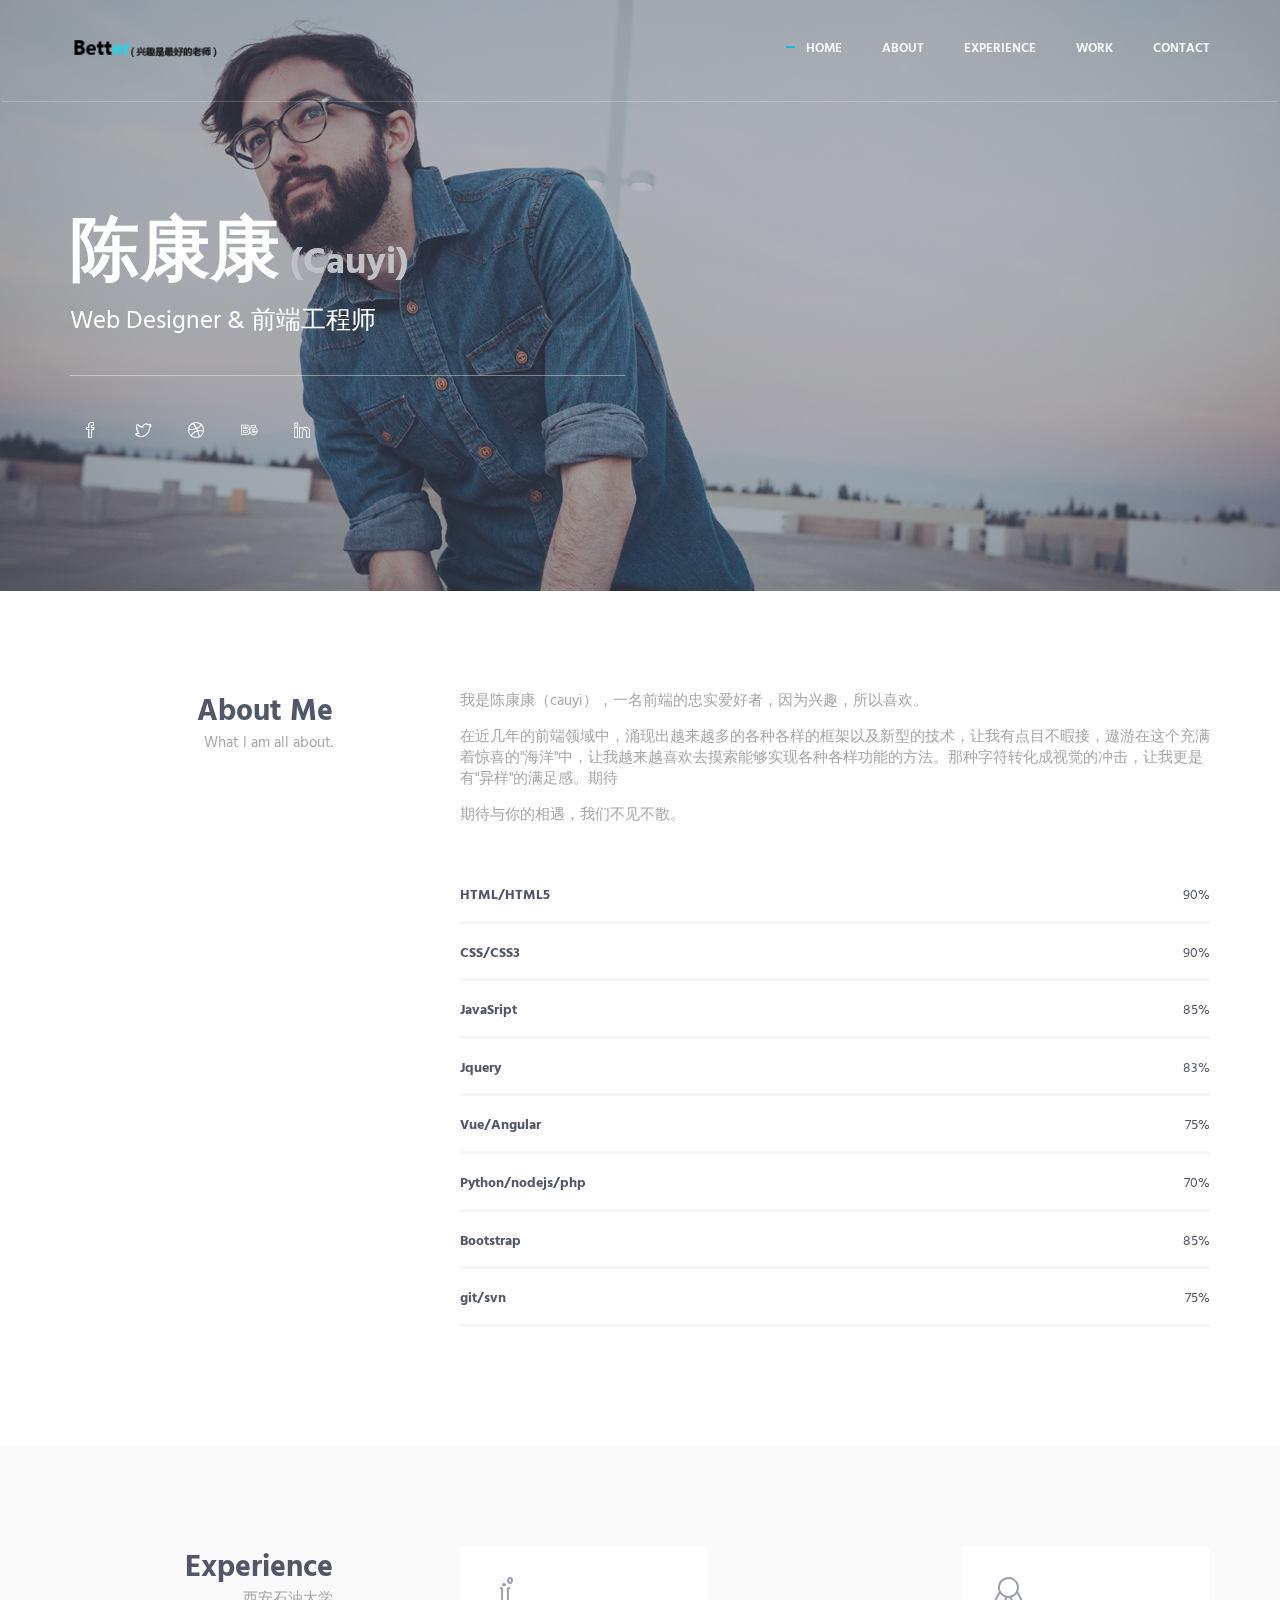
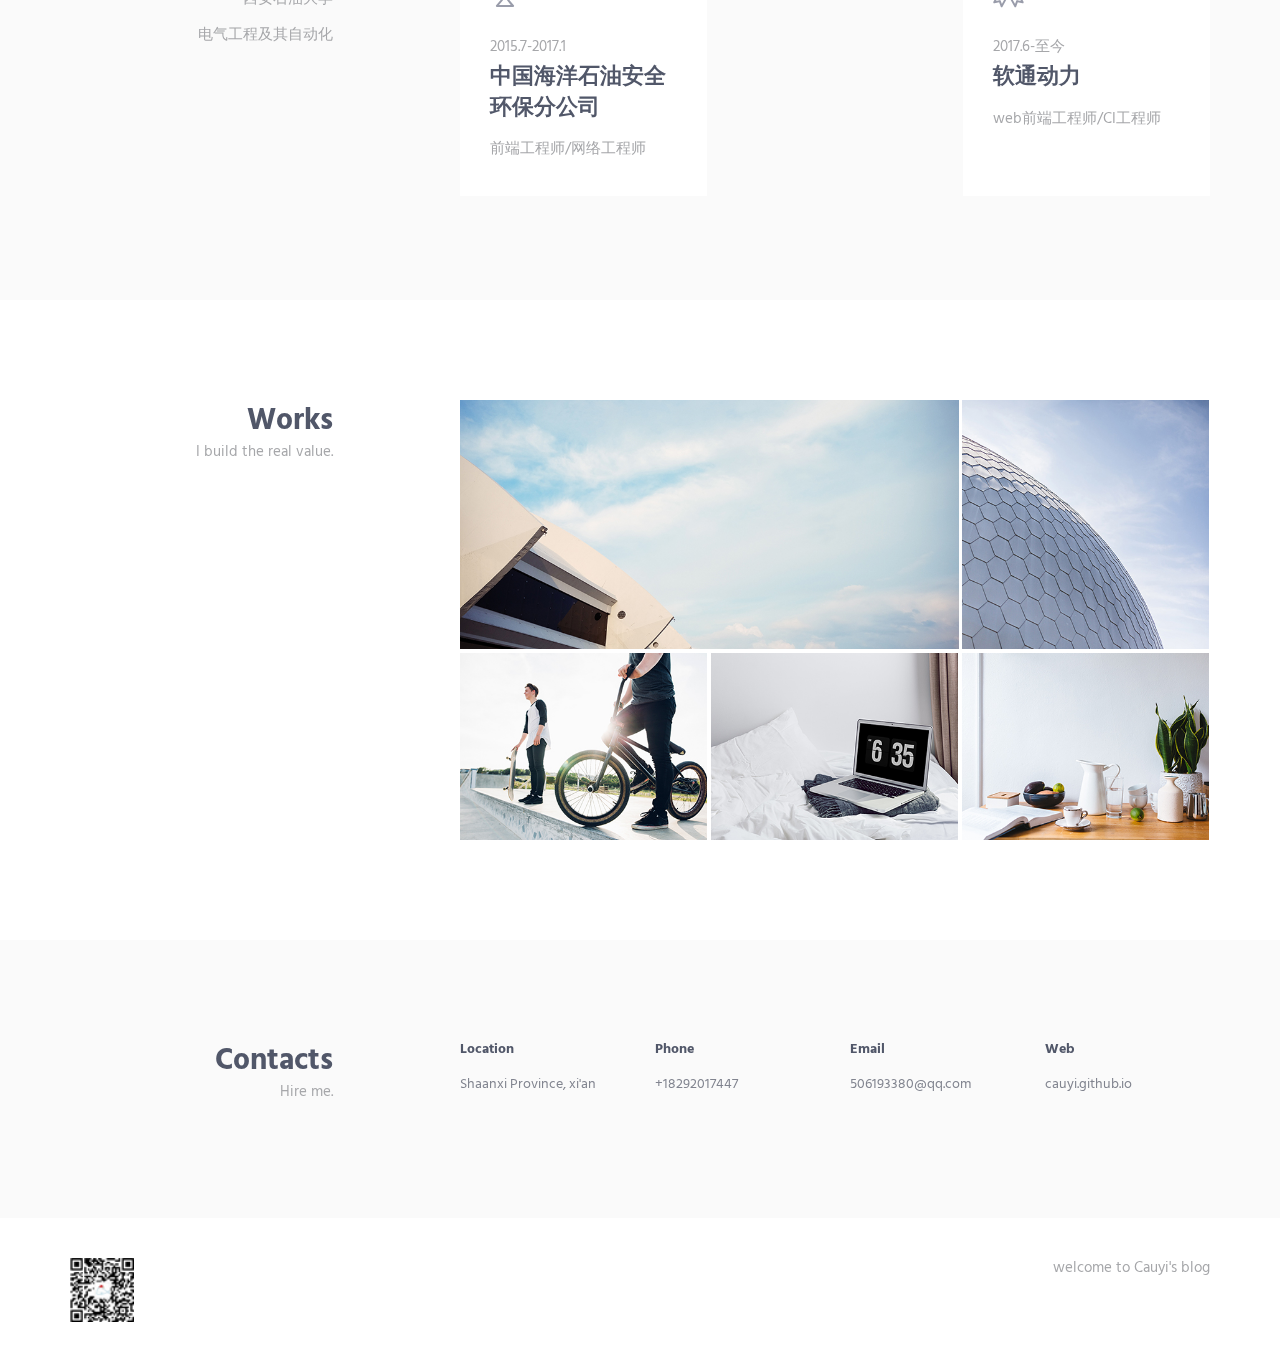
<file: index.html>
<!DOCTYPE html>
<html lang="en" class="no-js">
    <!-- BEGIN HEAD -->
    <head>
        <meta charset="utf-8"/>
        <title>Welcome to Cauyi's website</title>
        <meta http-equiv="X-UA-Compatible" content="IE=edge">
        <meta content="width=device-width, initial-scale=1" name="viewport"/>
        <meta content="" name="description"/>
        <meta content="" name="author"/>

        <!-- GLOBAL MANDATORY STYLES -->
        <link href="http://fonts.googleapis.com/css?family=Hind:300,400,500,600,700" rel="stylesheet" type="text/css">
        <link href="vendor/simple-line-icons/css/simple-line-icons.css" rel="stylesheet" type="text/css"/>
        <link href="vendor/bootstrap/css/bootstrap.min.css" rel="stylesheet" type="text/css"/>

        <!-- PAGE LEVEL PLUGIN STYLES -->
        <link href="css/animate.css" rel="stylesheet">

        <!-- THEME STYLES -->
        <link href="css/layout.css" rel="stylesheet" type="text/css"/>

        <!-- Favicon -->
        <link rel="shortcut icon" href="favicon.ico"/>
    </head>
    <!-- END HEAD -->

    <!-- BODY -->
    <body id="body" data-spy="scroll" data-target=".header">

        <!--========== HEADER ==========-->
        <header class="header navbar-fixed-top">
            <!-- Navbar -->
            <nav class="navbar" role="navigation">
                <div class="container">
                    <!-- Brand and toggle get grouped for better mobile display -->
                    <div class="menu-container js_nav-item">
                        <button type="button" class="navbar-toggle" data-toggle="collapse" data-target=".nav-collapse">
                            <span class="sr-only">Toggle navigation</span>
                            <span class="toggle-icon"></span>
                        </button>
 
                        <!-- Logo -->
                        <div class="logo">
                            <a class="logo-wrap" href="#body">
                                <img class="logo-img logo-img-main" src="img/logo.png" alt="Asentus Logo">
                                <img class="logo-img logo-img-active" src="img/logo-dark.png" alt="Asentus Logo">
                            </a>
                        </div>
                        <!-- End Logo -->
                    </div>

                    <!-- Collect the nav links, forms, and other content for toggling -->
                    <div class="collapse navbar-collapse nav-collapse">
                        <div class="menu-container">
                            <ul class="nav navbar-nav navbar-nav-right">
                                <li class="js_nav-item nav-item"><a class="nav-item-child nav-item-hover" href="#body">Home</a></li>
                                <li class="js_nav-item nav-item"><a class="nav-item-child nav-item-hover" href="#about">About</a></li>
                                <li class="js_nav-item nav-item"><a class="nav-item-child nav-item-hover" href="#experience">Experience</a></li>
                                <li class="js_nav-item nav-item"><a class="nav-item-child nav-item-hover" href="#work">Work</a></li>
                                <li class="js_nav-item nav-item"><a class="nav-item-child nav-item-hover" href="#contact">Contact</a></li>
                            </ul>
                        </div>
                    </div>
                    <!-- End Navbar Collapse -->
                </div>
            </nav>
            <!-- Navbar -->
        </header>
        <!--========== END HEADER ==========-->

        <!--========== SLIDER ==========-->
        <div class="promo-block parallax-window" data-parallax="scroll" data-image-src="img/1920x1080/01.jpg">
            <div class="container">
                <div class="row">
                    <div class="col-sm-6">
                        <div class="promo-block-divider">
                            <h1 class="promo-block-title">陈康康<span style="font-size: 37px;font-weight: bold;margin-left: 10px">(Cauyi)</span></h1>
                            <p class="promo-block-text">Web Designer &amp; 前端工程师</p>
                        </div>
                        <ul class="list-inline">
                            <li><a href="#" class="social-icons"><i class="icon-social-facebook"></i></a></li>
                            <li><a href="#" class="social-icons"><i class="icon-social-twitter"></i></a></li>
                            <li><a href="#" class="social-icons"><i class="icon-social-dribbble"></i></a></li>
                            <li><a href="#" class="social-icons"><i class="icon-social-behance"></i></a></li>
                            <li><a href="#" class="social-icons"><i class="icon-social-linkedin"></i></a></li>
                        </ul>
                    </div>
                </div>
                <!--// end row -->
            </div>
        </div>
        <!--========== SLIDER ==========-->

        <!--========== PAGE LAYOUT ==========-->
        <!-- About -->
        <div id="about">
            <div class="container content-lg">
                <div class="row">
                    <div class="col-sm-3 sm-margin-b-30">
                        <div class="text-right sm-text-left">
                            <h2 class="margin-b-0">About Me</h2>
                            <p>What I am all about.</p>
                        </div>
                    </div>
                    <div class="col-sm-8 col-sm-offset-1">
                        <div class="margin-b-60">
                            <p>我是陈康康（cauyi），一名前端的忠实爱好者，因为兴趣，所以喜欢。</p>
                            <p>在近几年的前端领域中，涌现出越来越多的各种各样的框架以及新型的技术，让我有点目不暇接，遨游在这个充满着惊喜的"海洋"中，让我越来越喜欢去摸索能够实现各种各样功能的方法。那种字符转化成视觉的冲击，让我更是有"异样"的满足感。期待</p>
                            <p>期待与你的相遇，我们不见不散。</p>
                        </div>

                        <!-- Progress Box -->
                        <div class="progress-box">
                            <h5>HTML/HTML5 <span class="color-heading pull-right">90%</span></h5>
                            <div class="progress">
                                <div class="progress-bar bg-color-base" role="progressbar" data-width="90"></div>
                            </div>
                        </div>
                        <div class="progress-box">
                            <h5>CSS/CSS3 <span class="color-heading pull-right">90%</span></h5>
                            <div class="progress">
                                <div class="progress-bar bg-color-base" role="progressbar" data-width="90"></div>
                            </div>
                        </div>
                        <div class="progress-box">
                            <h5>JavaSript <span class="color-heading pull-right">85%</span></h5>
                            <div class="progress">
                                <div class="progress-bar bg-color-base" role="progressbar" data-width="85"></div>
                            </div>
                        </div>
                        <div class="progress-box">
                            <h5>Jquery<span class="color-heading pull-right">83%</span></h5>
                            <div class="progress">
                                <div class="progress-bar bg-color-base" role="progressbar" data-width="83"></div>
                            </div>
                        </div>
                        <div class="progress-box">
                            <h5>Vue/Angular<span class="color-heading pull-right">75%</span></h5>
                            <div class="progress">
                                <div class="progress-bar bg-color-base" role="progressbar" data-width="75"></div>
                            </div>
                        </div>
                        <div class="progress-box">
                            <h5>Python/nodejs/php<span class="color-heading pull-right">70%</span></h5>
                            <div class="progress">
                                <div class="progress-bar bg-color-base" role="progressbar" data-width="75"></div>
                            </div>
                        </div>
                        <div class="progress-box">
                            <h5>Bootstrap<span class="color-heading pull-right">85%</span></h5>
                            <div class="progress">
                                <div class="progress-bar bg-color-base" role="progressbar" data-width="85"></div>
                            </div>
                        </div>
                        <div class="progress-box">
                            <h5>git/svn<span class="color-heading pull-right">75%</span></h5>
                            <div class="progress">
                                <div class="progress-bar bg-color-base" role="progressbar" data-width="75"></div>
                            </div>
                        </div>
                        <!-- End Progress Box -->
                    </div>
                </div>
                <!--// end row -->
            </div>
        </div>
        <!-- End About -->

        <!-- Experience -->
        <div id="experience">
            <div class="bg-color-sky-light" data-auto-height="true">
                <div class="container content-lg">
                    <div class="row">
                        <div class="col-sm-3 sm-margin-b-30">
                            <div class="text-right sm-text-left">
                                <h2 class="margin-b-0">Experience</h2>
                                <p>西安石油大学</p>
                                <p>电气工程及其自动化</p>
                            </div>
                        </div>
                        <div class="col-sm-8 col-sm-offset-1">
                            <div class="row row-space-2 margin-b-4">
                                <div class="col-md-4 md-margin-b-4">
                                    <div class="service" data-height="height">
                                        <div class="service-element">
                                            <i class="service-icon icon-chemistry"></i>
                                        </div>
                                        <div class="service-info">
                                            <p class="margin-b-5">2015.7-2017.1</p>
                                            <h3>中国海洋石油安全环保分公司</h3>
                                            <p class="margin-b-5">前端工程师/网络工程师</p>
                                        </div>
                                           
                                    </div>
                                </div>
                                <div class="col-md-4 md-margin-b-4">
                                    <div class="service bg-color-base wow zoomIn" data-height="height" data-wow-duration=".3" data-wow-delay=".1s">
                                        <div class="service-element">
                                            <i class="service-icon color-white icon-screen-tablet"></i>
                                        </div>
                                        <div class="service-info">
                                            <p class="margin-b-5" style="color: #fff">2017.1-2017.6</p>
                                            <h3 class="color-white">中软国际</h3>
                                            <p class="color-white margin-b-5">web前端工程师（2017.6因业务汇聚切到软通）</p>
                                        </div>
                                         
                                    </div>
                                </div>
                                <div class="col-md-4">
                                    <div class="service" data-height="height">
                                        <div class="service-element">
                                            <i class="service-icon icon-badge"></i>
                                        </div>
                                        <div class="service-info">
                                            <p class="margin-b-5">2017.6-至今</p>
                                            <h3>软通动力</h3>
                                            <p class="margin-b-5">web前端工程师/CI工程师</p>
                                        </div>
                                          
                                    </div>
                                </div>
                            </div>
                            <!--// end row -->
                        </div>
                    </div>
                    <!--// end row -->
                </div>
            </div>
        </div>
        <!-- End Experience -->
        <!-- Work -->
        <div id="work">
            <div class="container content-lg">
                <div class="row">
                    <div class="col-sm-3 sm-margin-b-30">
                        <div class="text-right sm-text-left">
                            <h2 class="margin-b-0">Works</h2>
                            <p>I build the real value.</p>
                        </div>
                    </div>
                    <div class="col-sm-8 col-sm-offset-1">
                        <!-- Masonry Grid -->
                        <div class="masonry-grid row row-space-2">
                            <div class="masonry-grid-sizer col-xs-6 col-sm-6 col-md-1"></div>
                            <div class="masonry-grid-item col-xs-12 col-sm-6 col-md-8 margin-b-4">
                                <!-- Work -->
                                <div class="work work-popup-trigger">
                                    <div class="work-overlay">
                                        <img class="full-width img-responsive" src="img/800x400/01.jpg" alt="Portfolio Image">
                                    </div>
                                    <div class="work-popup-overlay">
                                        <div class="work-popup-content">
                                            <a href="javascript:void(0);" class="work-popup-close">Hide</a>
                                            <div class="margin-b-30">
                                                <h3 class="margin-b-5">安全环保分公司主页</h3>
                                                <span>web Design &amp; Code</span>
                                            </div>
                                            <div class="row">
                                                <div class="col-sm-8 work-popup-content-divider sm-margin-b-20">
                                                    <div class="margin-t-10 sm-margin-t-0">
                                                        <p>该项目主要是为安全环保分公司展示公司文化以及公司业务。</p>
                                                        <p>该项目主要采用了html+css布局，php作为后台，项目中主要参与设计编码了培训中心的部分页面。</p>
                                                        <ul class="list-inline work-popup-tag">
                                                            <li class="work-popup-tag-item"><a class="work-popup-tag-link" href="#">Design,</a></li>
                                                            <li class="work-popup-tag-item"><a class="work-popup-tag-link" href="#">Coding,</a></li>
                                                        </ul>
                                                    </div>
                                                </div>
                                                <div class="col-sm-4">
                                                    <div class="margin-t-10 sm-margin-t-0">
                                                        <p class="margin-b-5"><strong>Project Leader:</strong> huaizeng，liu</p>
                                                        <p class="margin-b-5"><strong>Designer:</strong> yuxi，chen</p>
                                                        <p class="margin-b-5"><strong>Developer:</strong> mingjie，wang</p>
                                                        <p class="margin-b-5"><strong>Customer:</strong> CNOOC</p>
                                                    </div>
                                                </div>
                                            </div>
                                        </div>
                                    </div>
                                </div>
                                <!-- End Work -->
                            </div>
                            <div class="masonry-grid-item col-xs-12 col-sm-6 col-md-4 margin-b-4">
                                <!-- Work -->
                                <div class="work work-popup-trigger">
                                    <div class="work-overlay">
                                        <img class="full-width img-responsive" src="img/397x400/01.jpg" alt="Portfolio Image">
                                    </div>
                                    <div class="work-popup-overlay">
                                        <div class="work-popup-content">
                                            <a href="javascript:void(0);" class="work-popup-close">Hide</a>
                                            <div class="margin-b-30">
                                                <h3 class="margin-b-5">iBoard任务管理平台</h3>
                                                <span>web Design &amp; Code</span>
                                            </div>
                                            <div class="row">
                                                <div class="col-sm-8 work-popup-content-divider sm-margin-b-20">
                                                    <div class="margin-t-10 sm-margin-t-0">
                                                        <p>此平台为无线GBSC内部用来追踪任务进度的管理平台</p>
                                                        <p>此平台采用实时性极强的框架meteor作为主框架，jade作为前台模板，后台采用nodejs，数据库为mongodb，作为meteor的二次开发，在资料极少的情况下，为此平台添加了需要的各种功能，所有的开发与测试均为自己完成。获得客户的好评。</p>
                                                        <ul class="list-inline work-popup-tag">
                                                            <li class="work-popup-tag-item"><a class="work-popup-tag-link" href="#">Design,</a></li>
                                                            <li class="work-popup-tag-item"><a class="work-popup-tag-link" href="#">Coding,</a></li>
                                                            
                                                        </ul>
                                                    </div>
                                                </div>
                                                <div class="col-sm-4">
                                                    <div class="margin-t-10 sm-margin-t-0">
                                                        <p class="margin-b-5"><strong>Project Leader:</strong> jing Li</p>
                                                        <p class="margin-b-5"><strong>Designer:</strong> pengxuan yang，kangkang chen</p>
                                                        <p class="margin-b-5"><strong>Developer:</strong>kangkang chen </p>
                                                        <p class="margin-b-5"><strong>Customer:</strong> GBSC</p>
                                                    </div>
                                                </div>
                                            </div>
                                        </div>
                                    </div>
                                </div>
                                <!-- End Work -->
                            </div>
                            <div class="masonry-grid-item col-xs-12 col-sm-6 col-md-4 md-margin-b-4">
                                <!-- Work -->
                                <div class="work work-popup-trigger">
                                    <div class="work-overlay">
                                        <img class="full-width img-responsive" src="img/397x300/01.jpg" alt="Portfolio Image">
                                    </div>
                                    <div class="work-popup-overlay">
                                        <div class="work-popup-content">
                                            <a href="javascript:void(0);" class="work-popup-close">Hide</a>
                                            <div class="margin-b-30">
                                                <h3 class="margin-b-5">GSMLicense速查工具（网站）</h3>
                                                <span>web Design &amp; Code</span>
                                            </div>
                                            <div class="row">
                                                <div class="col-sm-8 work-popup-content-divider sm-margin-b-20">
                                                    <div class="margin-t-10 sm-margin-t-0">
                                                        <p>此网站为方便客户对于GSMLicense进行速查的一个工具网站</p>
                                                        <p>该项目后台为java，前台为jsp，数据为手动导入的excel表格，后台对表格进行梳理，将数据展现到页面上，在页面上可以对数据进行筛选，排序等操作，还可以方便用户进行数据的导出为excel。</p>
                                                        <ul class="list-inline work-popup-tag">
                                                            <li class="work-popup-tag-item"><a class="work-popup-tag-link" href="#">Design,</a></li>
                                                            <li class="work-popup-tag-item"><a class="work-popup-tag-link" href="#">Coding,</a></li>
                                                            
                                                        </ul>
                                                    </div>
                                                </div>
                                                <div class="col-sm-4">
                                                    <div class="margin-t-10 sm-margin-t-0">
                                                        <p class="margin-b-5"><strong>Project Leader:</strong> zhao zeng</p>
                                                        <p class="margin-b-5"><strong>Designer:</strong> yuan zhao</p>
                                                        <p class="margin-b-5"><strong>Developer:</strong> kangkang chen</p>
                                                
                                                    </div>
                                                </div>
                                            </div>
                                        </div>
                                    </div>
                                </div>
                                <!-- End Work -->
                            </div>
                            <div class="masonry-grid-item col-xs-12 col-sm-6 col-md-4 md-margin-b-4">
                                <!-- Work -->
                                <div class="work work-popup-trigger">
                                    <div class="work-overlay">
                                        <img class="full-width img-responsive" src="img/397x300/02.jpg" alt="Portfolio Image">
                                    </div>
                                    <div class="work-popup-overlay">
                                        <div class="work-popup-content">
                                            <a href="javascript:void(0);" class="work-popup-close">Hide</a>
                                            <div class="margin-b-30">
                                                <h3 class="margin-b-5">wins RTU</h3>
                                                <span>web Design &amp; Code</span>
                                            </div>
                                            <div class="row">
                                                <div class="col-sm-8 work-popup-content-divider sm-margin-b-20">
                                                    <div class="margin-t-10 sm-margin-t-0">
                                                        <p>这是wins app的RTU插件的pc端页面展示</p>
                                                        <p>这也是java作为后台，将一个python的license清理工具部署到worker机上运行，而在前台传参，将excel表格作为数据源传入，进行处理，然后将结果展示出来。</p>
                                                        <ul class="list-inline work-popup-tag">
                                                
                                                            <li class="work-popup-tag-item"><a class="work-popup-tag-link" href="#">Coding,</a></li>
                                                            
                                                    </div>
                                                </div>
                                                <div class="col-sm-4">
                                                    <div class="margin-t-10 sm-margin-t-0">
                                                        <p class="margin-b-5"><strong>Project Leader:</strong> zhao zeng</p>
                                                        <p class="margin-b-5"><strong>Designer:</strong> yuan zhao</p>
                                                        <p class="margin-b-5"><strong>Developer:</strong> Mark Doe</p>
                                                      
                                                    </div>
                                                </div>
                                            </div>
                                        </div>
                                    </div>
                                </div>
                                <!-- End Work -->
                            </div>
                            <div class="masonry-grid-item col-xs-12 col-sm-6 col-md-4">
                                <!-- Work -->
                                <div class="work work-popup-trigger">
                                    <div class="work-overlay">
                                        <img class="full-width img-responsive" src="img/397x300/03.jpg" alt="Portfolio Image">
                                    </div>
                                    <div class="work-popup-overlay">
                                        <div class="work-popup-content">
                                            <a href="javascript:void(0);" class="work-popup-close">Hide</a>
                                            <div class="margin-b-30">
                                                <h3 class="margin-b-5">ITM加班工时汇报/DTS追踪汇总</h3>
                                                <span>Code</span>
                                            </div>
                                            <div class="row">
                                                <div class="col-sm-8 work-popup-content-divider sm-margin-b-20">
                                                    <div class="margin-t-10 sm-margin-t-0">
                                                        <p>GBSC用来统计员工加班工时以及各员工的DTS进度跟踪</p>
                                                        <p>采用了Django+python，主要是对前台数据表进行筛选和排序，，同时增加了员工对于自己的加班工时的上报以及预留了其他功能的留白。</p>
                                                        <ul class="list-inline work-popup-tag">
                                                            <li class="work-popup-tag-item"><a class="work-popup-tag-link" href="#">Design,</a></li>
                                                            <li class="work-popup-tag-item"><a class="work-popup-tag-link" href="#">Coding,</a></li>
                                                           
                                                        </ul>
                                                    </div>
                                                </div>
                                                <div class="col-sm-4">
                                                    <div class="margin-t-10 sm-margin-t-0">
                                                        <p class="margin-b-5"><strong>Project Leader:</strong> jing Li</p>
                                                        <p class="margin-b-5"><strong>Designer:</strong> pengxuan yang</p>
                                                        <p class="margin-b-5"><strong>Developer:</strong> kangkang chen/bin liu</p>
                                                        <p class="margin-b-5"><strong>Customer:</strong>GBSC</p>
                                                    </div>
                                                </div>
                                            </div>
                                        </div>
                                    </div>
                                </div>
                                <!-- End Work -->
                            </div>
                        </div>
                        <!-- End Masonry Grid -->
                    </div>
                </div>
                <!--// end row -->
            </div>
        </div>
        <!-- End Work -->
            
        <!-- Contact -->
        <div id="contact">
            <div class="bg-color-sky-light">
                <div class="container content-lg">
                    <div class="row">
                        <div class="col-sm-3 sm-margin-b-30">
                            <div class="text-right sm-text-left">
                                <h2 class="margin-b-0">Contacts</h2>
                                <p>Hire me.</p>
                            </div>
                        </div>
                        <div class="col-sm-8 col-sm-offset-1">
                            <div class="row">
                                <div class="col-md-3 col-xs-6 md-margin-b-30">
                                    <h5>Location</h5>
                                    <a href="###">Shaanxi Province, xi'an</a>
                                </div>
                                <div class="col-md-3 col-xs-6 md-margin-b-30">
                                    <h5>Phone</h5>
                                    <a href="###">+18292017447</a>
                                </div>
                                <div class="col-md-3 col-xs-6">
                                    <h5>Email</h5>
                                    <a href="mailto:#">506193380@qq.com</a>
                                </div>
                                <div class="col-md-3 col-xs-6">
                                    <h5>Web</h5>
                                    <a href="https://cauyi.github.io">cauyi.github.io</a>
                                </div>
                            </div>
                        </div>
                    </div>
                    <!--// end row -->
                </div>
            </div>
        </div>
        <!-- End Contact -->
        <!--========== END PAGE LAYOUT ==========-->

        <!--========== FOOTER ==========-->
        <footer class="footer">
            <div class="content container">
                <div class="row">
                    <div class="col-xs-6">
                        <img class="footer-logo" src="img/me.png" alt="Aircv Logo">
                    </div>
                    <div class="col-xs-6 text-right sm-text-left">
                        <p class="margin-b-0">welcome to Cauyi's blog</p>
                    </div>
                </div>
                <!--// end row -->
            </div>
        </footer>
        <!--========== END FOOTER ==========-->

        <!-- Back To Top -->
        <a href="javascript:void(0);" class="js-back-to-top back-to-top">Top</a>

        <!-- JAVASCRIPTS(Load javascripts at bottom, this will reduce page load time) -->
        <!-- CORE PLUGINS -->
        <script src="vendor/jquery.min.js" type="text/javascript"></script>
        <script src="vendor/jquery-migrate.min.js" type="text/javascript"></script>
        <script src="vendor/bootstrap/js/bootstrap.min.js" type="text/javascript"></script>

        <!-- PAGE LEVEL PLUGINS -->
        <script src="vendor/jquery.easing.js" type="text/javascript"></script>
        <script src="vendor/jquery.back-to-top.js" type="text/javascript"></script>
        <script src="vendor/jquery.smooth-scroll.js" type="text/javascript"></script>
        <script src="vendor/jquery.wow.min.js" type="text/javascript"></script>
        <script src="vendor/jquery.parallax.min.js" type="text/javascript"></script>
        <script src="vendor/jquery.appear.js" type="text/javascript"></script>
        <script src="vendor/masonry/jquery.masonry.pkgd.min.js" type="text/javascript"></script>
        <script src="vendor/masonry/imagesloaded.pkgd.min.js" type="text/javascript"></script>

        <!-- PAGE LEVEL SCRIPTS -->
        <script src="js/layout.min.js" type="text/javascript"></script>
        <script src="js/components/progress-bar.min.js" type="text/javascript"></script>
        <script src="js/components/masonry.min.js" type="text/javascript"></script>
        <script src="js/components/wow.min.js" type="text/javascript"></script>

    </body>
    <!-- END BODY -->
</html>
</file>
<file: vendor/simple-line-icons/css/simple-line-icons.css>
@font-face {
  font-family: 'simple-line-icons';
  src: url('../fonts/Simple-Line-Icons.eot?v=2.3.2');
  src: url('../fonts/Simple-Line-Icons.eot?v=2.3.2#iefix') format('embedded-opentype'), url('../fonts/Simple-Line-Icons.woff2?v=2.3.2') format('woff2'), url('../fonts/Simple-Line-Icons.ttf?v=2.3.2') format('truetype'), url('../fonts/Simple-Line-Icons.woff?v=2.3.2') format('woff'), url('../fonts/Simple-Line-Icons.svg?v=2.3.2#simple-line-icons') format('svg');
  font-weight: normal;
  font-style: normal;
}
/*
 Use the following CSS code if you want to have a class per icon.
 Instead of a list of all class selectors, you can use the generic [class*="icon-"] selector, but it's slower:
*/
.icon-user,
.icon-people,
.icon-user-female,
.icon-user-follow,
.icon-user-following,
.icon-user-unfollow,
.icon-login,
.icon-logout,
.icon-emotsmile,
.icon-phone,
.icon-call-end,
.icon-call-in,
.icon-call-out,
.icon-map,
.icon-location-pin,
.icon-direction,
.icon-directions,
.icon-compass,
.icon-layers,
.icon-menu,
.icon-list,
.icon-options-vertical,
.icon-options,
.icon-arrow-down,
.icon-arrow-left,
.icon-arrow-right,
.icon-arrow-up,
.icon-arrow-up-circle,
.icon-arrow-left-circle,
.icon-arrow-right-circle,
.icon-arrow-down-circle,
.icon-check,
.icon-clock,
.icon-plus,
.icon-minus,
.icon-close,
.icon-exclamation,
.icon-organization,
.icon-trophy,
.icon-screen-smartphone,
.icon-screen-desktop,
.icon-plane,
.icon-notebook,
.icon-mustache,
.icon-mouse,
.icon-magnet,
.icon-energy,
.icon-disc,
.icon-cursor,
.icon-cursor-move,
.icon-crop,
.icon-chemistry,
.icon-speedometer,
.icon-shield,
.icon-screen-tablet,
.icon-magic-wand,
.icon-hourglass,
.icon-graduation,
.icon-ghost,
.icon-game-controller,
.icon-fire,
.icon-eyeglass,
.icon-envelope-open,
.icon-envelope-letter,
.icon-bell,
.icon-badge,
.icon-anchor,
.icon-wallet,
.icon-vector,
.icon-speech,
.icon-puzzle,
.icon-printer,
.icon-present,
.icon-playlist,
.icon-pin,
.icon-picture,
.icon-handbag,
.icon-globe-alt,
.icon-globe,
.icon-folder-alt,
.icon-folder,
.icon-film,
.icon-feed,
.icon-drop,
.icon-drawer,
.icon-docs,
.icon-doc,
.icon-diamond,
.icon-cup,
.icon-calculator,
.icon-bubbles,
.icon-briefcase,
.icon-book-open,
.icon-basket-loaded,
.icon-basket,
.icon-bag,
.icon-action-undo,
.icon-action-redo,
.icon-wrench,
.icon-umbrella,
.icon-trash,
.icon-tag,
.icon-support,
.icon-frame,
.icon-size-fullscreen,
.icon-size-actual,
.icon-shuffle,
.icon-share-alt,
.icon-share,
.icon-rocket,
.icon-question,
.icon-pie-chart,
.icon-pencil,
.icon-note,
.icon-loop,
.icon-home,
.icon-grid,
.icon-graph,
.icon-microphone,
.icon-music-tone-alt,
.icon-music-tone,
.icon-earphones-alt,
.icon-earphones,
.icon-equalizer,
.icon-like,
.icon-dislike,
.icon-control-start,
.icon-control-rewind,
.icon-control-play,
.icon-control-pause,
.icon-control-forward,
.icon-control-end,
.icon-volume-1,
.icon-volume-2,
.icon-volume-off,
.icon-calendar,
.icon-bulb,
.icon-chart,
.icon-ban,
.icon-bubble,
.icon-camrecorder,
.icon-camera,
.icon-cloud-download,
.icon-cloud-upload,
.icon-envelope,
.icon-eye,
.icon-flag,
.icon-heart,
.icon-info,
.icon-key,
.icon-link,
.icon-lock,
.icon-lock-open,
.icon-magnifier,
.icon-magnifier-add,
.icon-magnifier-remove,
.icon-paper-clip,
.icon-paper-plane,
.icon-power,
.icon-refresh,
.icon-reload,
.icon-settings,
.icon-star,
.icon-symbol-female,
.icon-symbol-male,
.icon-target,
.icon-credit-card,
.icon-paypal,
.icon-social-tumblr,
.icon-social-twitter,
.icon-social-facebook,
.icon-social-instagram,
.icon-social-linkedin,
.icon-social-pinterest,
.icon-social-github,
.icon-social-google,
.icon-social-reddit,
.icon-social-skype,
.icon-social-dribbble,
.icon-social-behance,
.icon-social-foursqare,
.icon-social-soundcloud,
.icon-social-spotify,
.icon-social-stumbleupon,
.icon-social-youtube,
.icon-social-dropbox {
  font-family: 'simple-line-icons';
  speak: none;
  font-style: normal;
  font-weight: normal;
  font-variant: normal;
  text-transform: none;
  line-height: 1;
  /* Better Font Rendering =========== */
  -webkit-font-smoothing: antialiased;
  -moz-osx-font-smoothing: grayscale;
}
.icon-user:before {
  content: "\e005";
}
.icon-people:before {
  content: "\e001";
}
.icon-user-female:before {
  content: "\e000";
}
.icon-user-follow:before {
  content: "\e002";
}
.icon-user-following:before {
  content: "\e003";
}
.icon-user-unfollow:before {
  content: "\e004";
}
.icon-login:before {
  content: "\e066";
}
.icon-logout:before {
  content: "\e065";
}
.icon-emotsmile:before {
  content: "\e021";
}
.icon-phone:before {
  content: "\e600";
}
.icon-call-end:before {
  content: "\e048";
}
.icon-call-in:before {
  content: "\e047";
}
.icon-call-out:before {
  content: "\e046";
}
.icon-map:before {
  content: "\e033";
}
.icon-location-pin:before {
  content: "\e096";
}
.icon-direction:before {
  content: "\e042";
}
.icon-directions:before {
  content: "\e041";
}
.icon-compass:before {
  content: "\e045";
}
.icon-layers:before {
  content: "\e034";
}
.icon-menu:before {
  content: "\e601";
}
.icon-list:before {
  content: "\e067";
}
.icon-options-vertical:before {
  content: "\e602";
}
.icon-options:before {
  content: "\e603";
}
.icon-arrow-down:before {
  content: "\e604";
}
.icon-arrow-left:before {
  content: "\e605";
}
.icon-arrow-right:before {
  content: "\e606";
}
.icon-arrow-up:before {
  content: "\e607";
}
.icon-arrow-up-circle:before {
  content: "\e078";
}
.icon-arrow-left-circle:before {
  content: "\e07a";
}
.icon-arrow-right-circle:before {
  content: "\e079";
}
.icon-arrow-down-circle:before {
  content: "\e07b";
}
.icon-check:before {
  content: "\e080";
}
.icon-clock:before {
  content: "\e081";
}
.icon-plus:before {
  content: "\e095";
}
.icon-minus:before {
  content: "\e615";
}
.icon-close:before {
  content: "\e082";
}
.icon-exclamation:before {
  content: "\e617";
}
.icon-organization:before {
  content: "\e616";
}
.icon-trophy:before {
  content: "\e006";
}
.icon-screen-smartphone:before {
  content: "\e010";
}
.icon-screen-desktop:before {
  content: "\e011";
}
.icon-plane:before {
  content: "\e012";
}
.icon-notebook:before {
  content: "\e013";
}
.icon-mustache:before {
  content: "\e014";
}
.icon-mouse:before {
  content: "\e015";
}
.icon-magnet:before {
  content: "\e016";
}
.icon-energy:before {
  content: "\e020";
}
.icon-disc:before {
  content: "\e022";
}
.icon-cursor:before {
  content: "\e06e";
}
.icon-cursor-move:before {
  content: "\e023";
}
.icon-crop:before {
  content: "\e024";
}
.icon-chemistry:before {
  content: "\e026";
}
.icon-speedometer:before {
  content: "\e007";
}
.icon-shield:before {
  content: "\e00e";
}
.icon-screen-tablet:before {
  content: "\e00f";
}
.icon-magic-wand:before {
  content: "\e017";
}
.icon-hourglass:before {
  content: "\e018";
}
.icon-graduation:before {
  content: "\e019";
}
.icon-ghost:before {
  content: "\e01a";
}
.icon-game-controller:before {
  content: "\e01b";
}
.icon-fire:before {
  content: "\e01c";
}
.icon-eyeglass:before {
  content: "\e01d";
}
.icon-envelope-open:before {
  content: "\e01e";
}
.icon-envelope-letter:before {
  content: "\e01f";
}
.icon-bell:before {
  content: "\e027";
}
.icon-badge:before {
  content: "\e028";
}
.icon-anchor:before {
  content: "\e029";
}
.icon-wallet:before {
  content: "\e02a";
}
.icon-vector:before {
  content: "\e02b";
}
.icon-speech:before {
  content: "\e02c";
}
.icon-puzzle:before {
  content: "\e02d";
}
.icon-printer:before {
  content: "\e02e";
}
.icon-present:before {
  content: "\e02f";
}
.icon-playlist:before {
  content: "\e030";
}
.icon-pin:before {
  content: "\e031";
}
.icon-picture:before {
  content: "\e032";
}
.icon-handbag:before {
  content: "\e035";
}
.icon-globe-alt:before {
  content: "\e036";
}
.icon-globe:before {
  content: "\e037";
}
.icon-folder-alt:before {
  content: "\e039";
}
.icon-folder:before {
  content: "\e089";
}
.icon-film:before {
  content: "\e03a";
}
.icon-feed:before {
  content: "\e03b";
}
.icon-drop:before {
  content: "\e03e";
}
.icon-drawer:before {
  content: "\e03f";
}
.icon-docs:before {
  content: "\e040";
}
.icon-doc:before {
  content: "\e085";
}
.icon-diamond:before {
  content: "\e043";
}
.icon-cup:before {
  content: "\e044";
}
.icon-calculator:before {
  content: "\e049";
}
.icon-bubbles:before {
  content: "\e04a";
}
.icon-briefcase:before {
  content: "\e04b";
}
.icon-book-open:before {
  content: "\e04c";
}
.icon-basket-loaded:before {
  content: "\e04d";
}
.icon-basket:before {
  content: "\e04e";
}
.icon-bag:before {
  content: "\e04f";
}
.icon-action-undo:before {
  content: "\e050";
}
.icon-action-redo:before {
  content: "\e051";
}
.icon-wrench:before {
  content: "\e052";
}
.icon-umbrella:before {
  content: "\e053";
}
.icon-trash:before {
  content: "\e054";
}
.icon-tag:before {
  content: "\e055";
}
.icon-support:before {
  content: "\e056";
}
.icon-frame:before {
  content: "\e038";
}
.icon-size-fullscreen:before {
  content: "\e057";
}
.icon-size-actual:before {
  content: "\e058";
}
.icon-shuffle:before {
  content: "\e059";
}
.icon-share-alt:before {
  content: "\e05a";
}
.icon-share:before {
  content: "\e05b";
}
.icon-rocket:before {
  content: "\e05c";
}
.icon-question:before {
  content: "\e05d";
}
.icon-pie-chart:before {
  content: "\e05e";
}
.icon-pencil:before {
  content: "\e05f";
}
.icon-note:before {
  content: "\e060";
}
.icon-loop:before {
  content: "\e064";
}
.icon-home:before {
  content: "\e069";
}
.icon-grid:before {
  content: "\e06a";
}
.icon-graph:before {
  content: "\e06b";
}
.icon-microphone:before {
  content: "\e063";
}
.icon-music-tone-alt:before {
  content: "\e061";
}
.icon-music-tone:before {
  content: "\e062";
}
.icon-earphones-alt:before {
  content: "\e03c";
}
.icon-earphones:before {
  content: "\e03d";
}
.icon-equalizer:before {
  content: "\e06c";
}
.icon-like:before {
  content: "\e068";
}
.icon-dislike:before {
  content: "\e06d";
}
.icon-control-start:before {
  content: "\e06f";
}
.icon-control-rewind:before {
  content: "\e070";
}
.icon-control-play:before {
  content: "\e071";
}
.icon-control-pause:before {
  content: "\e072";
}
.icon-control-forward:before {
  content: "\e073";
}
.icon-control-end:before {
  content: "\e074";
}
.icon-volume-1:before {
  content: "\e09f";
}
.icon-volume-2:before {
  content: "\e0a0";
}
.icon-volume-off:before {
  content: "\e0a1";
}
.icon-calendar:before {
  content: "\e075";
}
.icon-bulb:before {
  content: "\e076";
}
.icon-chart:before {
  content: "\e077";
}
.icon-ban:before {
  content: "\e07c";
}
.icon-bubble:before {
  content: "\e07d";
}
.icon-camrecorder:before {
  content: "\e07e";
}
.icon-camera:before {
  content: "\e07f";
}
.icon-cloud-download:before {
  content: "\e083";
}
.icon-cloud-upload:before {
  content: "\e084";
}
.icon-envelope:before {
  content: "\e086";
}
.icon-eye:before {
  content: "\e087";
}
.icon-flag:before {
  content: "\e088";
}
.icon-heart:before {
  content: "\e08a";
}
.icon-info:before {
  content: "\e08b";
}
.icon-key:before {
  content: "\e08c";
}
.icon-link:before {
  content: "\e08d";
}
.icon-lock:before {
  content: "\e08e";
}
.icon-lock-open:before {
  content: "\e08f";
}
.icon-magnifier:before {
  content: "\e090";
}
.icon-magnifier-add:before {
  content: "\e091";
}
.icon-magnifier-remove:before {
  content: "\e092";
}
.icon-paper-clip:before {
  content: "\e093";
}
.icon-paper-plane:before {
  content: "\e094";
}
.icon-power:before {
  content: "\e097";
}
.icon-refresh:before {
  content: "\e098";
}
.icon-reload:before {
  content: "\e099";
}
.icon-settings:before {
  content: "\e09a";
}
.icon-star:before {
  content: "\e09b";
}
.icon-symbol-female:before {
  content: "\e09c";
}
.icon-symbol-male:before {
  content: "\e09d";
}
.icon-target:before {
  content: "\e09e";
}
.icon-credit-card:before {
  content: "\e025";
}
.icon-paypal:before {
  content: "\e608";
}
.icon-social-tumblr:before {
  content: "\e00a";
}
.icon-social-twitter:before {
  content: "\e009";
}
.icon-social-facebook:before {
  content: "\e00b";
}
.icon-social-instagram:before {
  content: "\e609";
}
.icon-social-linkedin:before {
  content: "\e60a";
}
.icon-social-pinterest:before {
  content: "\e60b";
}
.icon-social-github:before {
  content: "\e60c";
}
.icon-social-google:before {
  content: "\e60d";
}
.icon-social-reddit:before {
  content: "\e60e";
}
.icon-social-skype:before {
  content: "\e60f";
}
.icon-social-dribbble:before {
  content: "\e00d";
}
.icon-social-behance:before {
  content: "\e610";
}
.icon-social-foursqare:before {
  content: "\e611";
}
.icon-social-soundcloud:before {
  content: "\e612";
}
.icon-social-spotify:before {
  content: "\e613";
}
.icon-social-stumbleupon:before {
  content: "\e614";
}
.icon-social-youtube:before {
  content: "\e008";
}
.icon-social-dropbox:before {
  content: "\e00c";
}
</file>
<file: css/layout.css>
/*----------------------------------------------------------------------

	MASTER STYLESHEET

	Project:        Metronic "Acidus" Frontend Freebie - Responsive HTML Template Based On Twitter Bootstrap 3.3.4
	Version:        1.0
	Author:         KeenThemes
	Primary use:    Corporate, Business Themes.
	Email:			support@keenthemes.com
	Follow: 		http://www.twitter.com/keenthemes
	Like: 			http://www.facebook.com/keenthemes
	Website:		http://www.keenthemes.com
	Premium:		Premium Metronic Admin Theme: http://themeforest.net/item/metronic-responsive-admin-dashboard-template/4021469?ref=keenthemes

-----------------------------------------------------------------------*/
/* eg: @include user-select(none); */
/* eg: @include rotate(45deg); */
/* eg: @include translate3d(0,0,0); */
/* eg: @include border-radius(3px); */
/* eg: @include visibility-backface(hidden); */
/*------------------------------------------------------------------
  	[The "base.scss" contains basic default element styles
  		(colors, typography, margins & padding).]
------------------------------------------------------------------*/
html {
  overflow-x: hidden;
}

html, html a, body {
  -webkit-font-smoothing: antialiased;
}

body {
  position: relative;
  font-family: Hind, sans-serif;
}

p {
  font-size: 15px;
  font-weight: 400;
  font-family: Hind, sans-serif;
  color: #a6a7aa;
  line-height: 1.4;
  margin-bottom: 15px;
}

em,
li,
li a {
  font-size: 16px;
  font-weight: 500;
  font-family: Hind, sans-serif;
  color: #515769;
}

a {
  font-family: Hind, sans-serif;
  color: #81848f;
  outline: 0;
}

a:focus, a:hover, a:active {
  outline: 0;
  color: #999caa;
  text-decoration: none;
}

.link {
  position: relative;
  font-size: 13px;
  font-weight: 600;
  font-family: Hind, sans-serif;
  text-transform: uppercase;
}

.link:after {
  position: absolute;
  top: 8px;
  right: -15px;
  width: 9px;
  height: 2px;
  background: #17bed2;
  content: " ";
}

span {
  font-size: 14px;
  font-weight: 400;
  font-family: Hind, sans-serif;
  color: #bfc1c7;
}

h1, h2, h3, h4, h5, h6 {
  font-weight: 700;
  font-family: Hind, sans-serif;
  color: #515769;
  line-height: 1.4;
  margin: 0 0 15px;
}

h1 > a, h2 > a, h3 > a, h4 > a, h5 > a, h6 > a {
  color: #515769;
}

h1 > a:hover, h2 > a:hover, h3 > a:hover, h4 > a:hover, h5 > a:hover, h6 > a:hover {
  color: #999caa;
  text-decoration: none;
}

h1 > a:focus, h2 > a:focus, h3 > a:focus, h4 > a:focus, h5 > a:focus, h6 > a:focus {
  text-decoration: none;
}

h1 {
  font-size: 40px;
}

h2 {
  font-size: 30px;
}

h3 {
  font-size: 22px;
}

h4 {
  font-size: 22px;
}

::selection {
  color: #fff;
  background: #17bed2;
  text-shadow: none;
}

::-webkit-selection {
  color: #fff;
  background: #17bed2;
  text-shadow: none;
}

::-moz-selection {
  color: #fff;
  background: #17bed2;
  text-shadow: none;
}

:active,
:focus {
  outline: none;
}

/* Section Seperator */
.section-seperator {
  border-bottom: 1px solid #edf0f2;
}

/* Content Wrapper Link */
.content-wrapper-link {
  position: absolute;
  top: 0;
  left: 0;
  right: 0;
  bottom: 0;
  display: block;
  z-index: 3;
  text-decoration: none;
}

/*------------------------------------------------------------------
  	[Button]
------------------------------------------------------------------*/
.btn-theme {
  position: relative;
  display: inline-block;
  line-height: 1.4;
  text-align: center;
  background-image: none;
  border-style: solid;
  white-space: nowrap;
  vertical-align: middle;
  -ms-touch-action: manipulation;
  touch-action: manipulation;
  cursor: pointer;
  -webkit-user-select: none;
  -moz-user-select: none;
  -ms-user-select: none;
  user-select: none;
}

.btn-theme:focus, .btn-theme:active:focus, .btn-theme.active:focus, .btn-theme.focus, .btn-theme:active.focus, .btn-theme.active.focus {
  outline: none;
}

.btn-theme:hover {
  transition-duration: 300ms;
  transition-property: all;
  transition-timing-function: cubic-bezier(0.7, 1, 0.7, 1);
}

.btn-theme:hover, .btn-theme:focus, .btn-theme.focus {
  text-decoration: none;
}

.btn-theme:active, .btn-theme.active {
  background-image: none;
  outline: 0;
}

.btn-theme.disabled, .btn-theme[disabled],
fieldset[disabled] .btn-theme {
  cursor: not-allowed;
  box-shadow: none;
  opacity: .65;
  pointer-events: none;
}

.btn-icon {
  position: relative;
  top: 1px;
  margin-right: 10px;
}

.btn-white-bg {
  color: #515769;
  background: #fff;
  border-color: transparent;
  border-width: 0;
}

.btn-white-bg:hover, .btn-white-bg:focus, .btn-white-bg.focus {
  color: #fff;
  background: #17bed2;
  border-color: transparent;
}

.btn-white-brd {
  color: #fff;
  background: transparent;
  border-color: #fff;
  border-width: 2px;
}

.btn-white-brd:hover, .btn-white-brd:focus, .btn-white-brd.focus {
  color: #515769;
  background: #fff;
  border-color: #fff;
}

.btn-default-bg {
  color: #515769;
  background: #f3f4f5;
  border-color: transparent;
  border-width: 0;
}

.btn-default-bg:hover, .btn-default-bg:focus, .btn-default-bg.focus {
  color: #fff;
  background: #17bed2;
  border-color: transparent;
}

.btn-theme-sm {
  font-size: 13px;
  font-weight: 600;
  padding: 15px 40px;
}

.btn-theme-md {
  font-size: 15px;
  font-weight: 600;
  padding: 20px 30px;
}

/*------------------------------------------------------------------
    [Progress Bar]
------------------------------------------------------------------*/
.progress-box .progress {
  box-shadow: none;
  height: 3px;
}

.progress-box .progress-bar {
  transition-duration: 2000ms;
  transition-property: all;
  transition-timing-function: cubic-bezier(0.7, 1, 0.7, 1);
}

/*------------------------------------------------------------------
  	[Social Icons]
------------------------------------------------------------------*/
.social-icons {
  display: inline-block;
  width: 40px;
  height: 40px;
  font-size: 16px;
  color: #fff;
  text-align: center;
  border-radius: 50%;
  vertical-align: middle;
  padding: 11px;
  transition-duration: 300ms;
  transition-property: all;
  transition-timing-function: cubic-bezier(0.7, 1, 0.7, 1);
}

.social-icons:hover {
  color: #515769;
  background: #fff;
  transition-duration: 300ms;
  transition-property: all;
  transition-timing-function: cubic-bezier(0.7, 1, 0.7, 1);
}

/*------------------------------------------------------------------
  	[Promo Block]
------------------------------------------------------------------*/
.promo-block {
  padding: 220px 0 130px;
}

.promo-block .promo-block-title {
  font-size: 70px;
  color: #fff;
  line-height: 1;
}

@media (max-width: 480px) {
  .promo-block .promo-block-title {
    font-size: 50px;
  }
}

.promo-block .promo-block-text {
  font-size: 25px;
  color: #fff;
}

.promo-block .promo-block-divider {
  border-bottom: 1px solid rgba(255, 255, 255, 0.4);
  padding-bottom: 20px;
  margin-bottom: 35px;
}

/*------------------------------------------------------------------
  	[Service]
------------------------------------------------------------------*/
.service {
  background: #fff;
  padding: 30px;
}

.service .service-element,
.service .service-info {
  -webkit-transform: translate3d(0, 0, 0);
  -moz-transform: translate3d(0, 0, 0);
  transform: translate3d(0, 0, 0);
  transition-duration: 300ms;
  transition-property: all;
  transition-timing-function: cubic-bezier(0.7, 1, 0.7, 1);
}

.service .service-icon {
  display: block;
  font-size: 30px;
  color: #999caa;
  margin-bottom: 30px;
}

.service:hover .service-element {
  opacity: 0;
  -webkit-transform: translate3d(0, -100%, 0);
  -moz-transform: translate3d(0, -100%, 0);
  transform: translate3d(0, -100%, 0);
  transition-duration: 300ms;
  transition-property: all;
  transition-timing-function: cubic-bezier(0.7, 1, 0.7, 1);
}

.service:hover .service-info {
  -webkit-transform: translate3d(0, -30%, 0);
  -moz-transform: translate3d(0, -30%, 0);
  transform: translate3d(0, -30%, 0);
  transition-duration: 300ms;
  transition-property: all;
  transition-timing-function: cubic-bezier(0.7, 1, 0.7, 1);
}

/*------------------------------------------------------------------
  	[Work]
------------------------------------------------------------------*/
/* Overlay */
.work {
  position: relative;
  display: block;
}

.work .work-overlay {
  position: relative;
  cursor: pointer;
}

.work .work-overlay:before {
  position: absolute;
  top: 0;
  left: 0;
  width: 100%;
  height: 100%;
  background: transparent;
  content: " ";
  transition-duration: 300ms;
  transition-property: all;
  transition-timing-function: cubic-bezier(0.7, 1, 0.7, 1);
}

.work:hover .work-overlay:before {
  background: rgba(0, 0, 0, 0.5);
  transition-duration: 300ms;
  transition-property: all;
  transition-timing-function: cubic-bezier(0.7, 1, 0.7, 1);
}

/* Popup */
.work .work-popup-overlay {
  position: fixed;
  top: 0;
  left: 0;
  right: 0;
  width: 100%;
  height: 100%;
  z-index: 99999;
  opacity: 0;
  visibility: hidden;
  -webkit-backface-visibility: hidden;
  backface-visibility: hidden;
  overflow-x: hidden;
  background: rgba(81, 87, 105, 0.4);
  transition-duration: 300ms;
  transition-property: all;
  transition-timing-function: cubic-bezier(0.7, 1, 0.7, 1);
}

.work .work-popup-overlay-show {
  opacity: 1;
  visibility: visible;
  -webkit-backface-visibility: visible;
  backface-visibility: visible;
  transition-duration: 300ms;
  transition-property: all;
  transition-timing-function: cubic-bezier(0.7, 1, 0.7, 1);
}

.work .work-popup-content {
  position: absolute;
  top: 50%;
  left: 0;
  right: 0;
  width: 730px;
  height: auto;
  display: block;
  background: #fff;
  padding: 30px;
  margin: 0 auto;
  -webkit-transform: translate3d(0, -50%, 0);
  -moz-transform: translate3d(0, -50%, 0);
  transform: translate3d(0, -50%, 0);
}

.work .work-popup-content-divider {
  border-right: 1px solid #cdcecf;
}

@media (max-width: 768px) {
  .work .work-popup-content {
    width: 95%;
  }
  .work .work-popup-content-divider {
    border-right: none;
    border-bottom: 1px solid #cdcecf;
  }
}

.work .work-popup-close {
  float: right;
  font-size: 13px;
  font-weight: 700;
  color: #c5c6cb;
  transition-duration: 300ms;
  transition-property: all;
  transition-timing-function: cubic-bezier(0.7, 1, 0.7, 1);
}

.work .work-popup-close:hover {
  color: #aaacb3;
  transition-duration: 300ms;
  transition-property: all;
  transition-timing-function: cubic-bezier(0.7, 1, 0.7, 1);
}

/* Tag */
.work .work-popup-tag {
  margin: 0;
}

.work .work-popup-tag-item {
  padding: 0 2px;
}

.work .work-popup-tag-link {
  font-size: 13px;
}

/*------------------------------------------------------------------
  	[Footer]
------------------------------------------------------------------*/
.footer .footer-logo {
  width: 64px;
  height: auto;
}

/*------------------------------------------------------------------
  	[Header]
------------------------------------------------------------------*/
/* Fixed Top */
.navbar-fixed-top .navbar-collapse {
  max-height: 100%;
}

/* Navbar */
.header .navbar {
  margin-bottom: 0;
  border-bottom: 1px solid rgba(255, 255, 255, 0.2);
  transition-duration: 300ms;
  transition-property: all;
  transition-timing-function: cubic-bezier(0.7, 1, 0.7, 1);
}

/* Navbar Toggle */
.header .navbar-toggle {
  width: 25px;
  height: 25px;
  border: none;
  padding: 0;
  margin: 35px 0;
}

.header .navbar-toggle .toggle-icon {
  position: relative;
  width: 21px;
  height: 1px;
  display: inline-block;
  background: #515769;
  transition-duration: 300ms;
  transition-property: all;
  transition-timing-function: cubic-bezier(0.7, 1, 0.7, 1);
}

.header .navbar-toggle .toggle-icon:before, .header .navbar-toggle .toggle-icon:after {
  position: absolute;
  left: 0;
  background: #515769;
  content: " ";
}

.header .navbar-toggle .toggle-icon:before {
  width: 10px;
  height: 1px;
  bottom: 10px;
  -webkit-transform: rotate(0);
  -moz-transform: rotate(0);
  transform: rotate(0);
  transition-duration: 300ms;
  transition-property: all;
  transition-timing-function: cubic-bezier(0.7, 1, 0.7, 1);
}

.header .navbar-toggle .toggle-icon:after {
  width: 16px;
  height: 1px;
  top: -5px;
  -webkit-transform: rotate(0);
  -moz-transform: rotate(0);
  transform: rotate(0);
  transition-duration: 300ms;
  transition-property: all;
  transition-timing-function: cubic-bezier(0.7, 1, 0.7, 1);
}

.header .navbar-toggle:hover .toggle-icon {
  background: #17bed2;
  transition-duration: 300ms;
  transition-property: all;
  transition-timing-function: cubic-bezier(0.7, 1, 0.7, 1);
}

.header .navbar-toggle:hover .toggle-icon:before, .header .navbar-toggle:hover .toggle-icon:after {
  width: 21px;
  height: 1px;
  background: #17bed2;
  transition-duration: 300ms;
  transition-property: all;
  transition-timing-function: cubic-bezier(0.7, 1, 0.7, 1);
}

.header .navbar-toggle:hover .toggle-icon.is-clicked {
  background: rgba(81, 87, 105, 0);
}

/* Navbar Logo */
.header .logo {
  width: 160px;
  height: 100px;
  float: left;
  max-height: 150px;
  line-height: 65px;
}

.header .logo-wrap {
  display: inline-block;
  padding: 15px 0;
}

.header .logo-wrap:focus, .header .logo-wrap:hover {
  text-decoration: none;
}

.header .logo-img {
  display: inline-block;
  width: 150px;
  height: 30px;
  height: auto;
  vertical-align: middle;
}

.header .logo-img-main {
  display: inline-block;
  transition-duration: 400ms;
  transition-property: all;
  transition-timing-function: cubic-bezier(0.7, 1, 0.7, 1);
}

.header .logo-img-active {
  display: none;
  transition-duration: 400ms;
  transition-property: all;
  transition-timing-function: cubic-bezier(0.7, 1, 0.7, 1);
}

/* Navbar */
.header .navbar-nav {
  padding-left: 0;
  margin-bottom: 0;
  list-style: none;
}

/* Nav */
.header .nav-item {
  position: relative;
  display: block;
}

.header .nav-item:last-child .nav-item-child {
  padding-right: 0;
}

.header .nav-item.active .nav-item-hover:after {
  opacity: 1;
  transition-duration: 400ms;
  transition-property: all;
  transition-timing-function: cubic-bezier(0.7, 1, 0.7, 1);
}

.header .nav-item:hover .nav-item-hover:after {
  opacity: 1;
  transition-duration: 400ms;
  transition-property: all;
  transition-timing-function: cubic-bezier(0.7, 1, 0.7, 1);
}

.header .nav-item-child {
  position: relative;
  display: block;
  font-size: 13px;
  font-weight: 600;
  font-family: Hind, sans-serif;
  color: #fff;
  text-transform: uppercase;
  line-height: 55px;
  padding: 20px;
  transition-duration: 300ms;
  transition-property: all;
  transition-timing-function: cubic-bezier(0.7, 1, 0.7, 1);
}

.header .nav-item-child:hover, .header .nav-item-child:focus {
  background: inherit;
}

.header .nav-item-hover {
  position: relative;
}

.header .nav-item-hover:after {
  position: absolute;
  top: 45px;
  left: 0;
  width: 9px;
  height: 2px;
  background: #17bed2;
  opacity: 0;
  content: " ";
  transition-duration: 400ms;
  transition-property: all;
  transition-timing-function: cubic-bezier(0.7, 1, 0.7, 1);
}

/* Media Queries below 991px */
@media (max-width: 991px) {
  /* Bootstrap collapse of navigation with a maximum width: 991px
    (Change it to any breakpoint you want to be collapsed) */
  .header {
    background: #fff;
  }
  .header .navbar-toggle {
    display: block;
  }
  .header .navbar-collapse.collapse {
    display: none !important;
  }
  .header .navbar-collapse.collapse.in {
    display: block !important;
  }
  .header .nav-collapse {
    padding-left: 0;
    padding-right: 0;
  }
  .header .navbar-nav {
    margin: 0;
    float: none;
  }
  .header .navbar-nav .nav-item {
    float: none;
  }
  /* Menu Container */
  .header .menu-container:before, .header .menu-container:after {
    content: " ";
    display: table;
  }
  .header .menu-container:after {
    clear: both;
  }
  /* Logo */
  .header .logo .logo-img-main {
    display: none;
  }
  .header .logo .logo-img-active {
    display: inline-block;
  }
  /* Navbar Nav */
  .header .nav-item-child {
    color: #515769;
    line-height: 1.4;
    padding: 12px 12px 12px 15px;
  }
  .header .nav-item-hover:after {
    position: absolute;
    top: 19px;
  }
}

/* Media Queries below 767px */
@media (max-width: 767px) {
  /* Menu Container */
  .header .menu-container {
    padding-left: 15px;
    padding-right: 15px;
    margin-left: 0;
    margin-right: 0;
  }
  .header .navbar > .container {
    width: auto;
    padding-left: 0;
    padding-right: 0;
    margin-left: 0;
    margin-right: 0;
  }
  .header .navbar > .container > .nav-collapse {
    padding-left: 0;
    padding-right: 0;
    margin-left: 0;
    margin-right: 0;
  }
}

/* Media Queries above 992px */
@media (min-width: 992px) {
  /* Navbar */
  .header .navbar-nav-right {
    float: right;
  }
}

/* Page On Scroll */
@media (min-width: 992px) {
  .page-on-scroll .header .navbar {
    background: #fff;
    border-bottom-color: #f0f0f0;
    transition-duration: 300ms;
    transition-property: all;
    transition-timing-function: cubic-bezier(0.7, 1, 0.7, 1);
  }
  .page-on-scroll .header .logo-img-main {
    display: none;
    transition-duration: 400ms;
    transition-property: all;
    transition-timing-function: cubic-bezier(0.7, 1, 0.7, 1);
  }
  .page-on-scroll .header .logo-img-active {
    display: inline-block;
    transition-duration: 400ms;
    transition-property: all;
    transition-timing-function: cubic-bezier(0.7, 1, 0.7, 1);
  }
  .page-on-scroll .header .nav-item-child {
    color: #515769;
    transition-duration: 300ms;
    transition-property: all;
    transition-timing-function: cubic-bezier(0.7, 1, 0.7, 1);
  }
}

/*--------------------------------------------------
    [Back To Top Theme Button]
----------------------------------------------------*/
.back-to-top {
  position: fixed;
  right: 10px;
  bottom: 10px;
  display: inline-block;
  z-index: 9;
  width: 40px;
  height: 40px;
  font-size: 11px;
  font-weight: 400;
  color: #fff;
  text-align: center;
  line-height: 3;
  letter-spacing: 1px;
  text-transform: uppercase;
  background: #515769;
  border-radius: 3px;
  visibility: hidden;
  opacity: 0;
  padding: 5px;
  -webkit-transform: translate3d(0, 50px, 0);
  -moz-transform: translate3d(0, 50px, 0);
  transform: translate3d(0, 50px, 0);
  transition-duration: 300ms;
  transition-property: all;
  transition-timing-function: cubic-bezier(0.7, 1, 0.7, 1);
}

.back-to-top:hover {
  color: #fff;
  transition-duration: 300ms;
  transition-property: all;
  transition-timing-function: cubic-bezier(0.7, 1, 0.7, 1);
}

.back-to-top:focus, .back-to-top:hover {
  text-decoration: none;
}

/* The Button Becomes Visible */
.back-to-top.back-to-top-is-visible {
  visibility: visible;
  opacity: .6;
  -webkit-transform: translate3d(0, 0, 0);
  -moz-transform: translate3d(0, 0, 0);
  transform: translate3d(0, 0, 0);
  transition-duration: 300ms;
  transition-property: all;
  transition-timing-function: cubic-bezier(0.7, 1, 0.7, 1);
}

.back-to-top.back-to-top-is-visible:hover {
  opacity: 1;
  transition-duration: 300ms;
  transition-property: all;
  transition-timing-function: cubic-bezier(0.7, 1, 0.7, 1);
}

/* If the user keeps scrolling down, the button is out of focus and becomes less visible */
.back-to-top.back-to-top-fade-out {
  opacity: .4;
}

.back-to-top.back-to-top-fade-out:hover {
  opacity: 1;
  transition-duration: 300ms;
  transition-property: all;
  transition-timing-function: cubic-bezier(0.7, 1, 0.7, 1);
}

/*------------------------------------------------------------------
  	[Form Control]
------------------------------------------------------------------*/
.form-control {
  height: 50px;
  font-size: 14px;
  font-weight: 400;
  color: #a6a7aa;
  background: #fafafa;
  border: none;
  box-shadow: none;
  border-radius: 0;
  padding-left: 15px;
}

.form-control::-moz-placeholder {
  color: #a6a7aa;
}

.form-control:-ms-input-placeholder {
  color: #a6a7aa;
}

.form-control::-webkit-input-placeholder {
  color: #a6a7aa;
}

.form-control:focus {
  color: #515769;
  box-shadow: none;
}

.form-control:focus::-moz-placeholder {
  color: #515769;
}

.form-control:focus:-ms-input-placeholder {
  color: #515769;
}

.form-control:focus::-webkit-input-placeholder {
  color: #515769;
}

/*------------------------------------------------------------------
  	[Text Colors]
------------------------------------------------------------------*/
.color-base {
  color: #17bed2 !important;
}

.color-white {
  color: #fff !important;
}

.color-heading {
  color: #515769 !important;
}

.color-subtitle {
  color: #a6a7aa !important;
}

.color-link {
  color: #81848f !important;
}

.color-link-hover {
  color: #999caa !important;
}

.color-sky-light {
  color: #fafafa !important;
}

/*------------------------------------------------------------------
  	[Background Colors]
------------------------------------------------------------------*/
.bg-color-base {
  background: #17bed2 !important;
}

.bg-color-white {
  background: #fff !important;
}

.bg-color-heading {
  background: #515769 !important;
}

.bg-color-subtitle {
  background: #a6a7aa !important;
}

.bg-color-link {
  background: #81848f !important;
}

.bg-color-link-hover {
  background: #999caa !important;
}

.bg-color-sky-light {
  background: #fafafa !important;
}

/*------------------------------------------------------------------
    [Row]
------------------------------------------------------------------*/
.row-space-2 {
  margin-right: -2px;
  margin-left: -2px;
}

.row-space-2 > [class*="col-"] {
  padding-left: 2px;
  padding-right: 2px;
}

/*--------------------------------------------------
    [Container Full Width]
----------------------------------------------------*/
.container-full-width {
  margin-right: auto;
  margin-left: auto;
}

.container-full-width:before, .container-full-width:after {
  content: " ";
  display: table;
}

.container-full-width:after {
  clear: both;
}

/*--------------------------------------------------
    [Container Small]
----------------------------------------------------*/
.container-sm {
  padding-right: 15px;
  padding-left: 15px;
  margin-right: auto;
  margin-left: auto;
}

.container-sm:before, .container-sm:after {
  content: " ";
  display: table;
}

.container-sm:after {
  clear: both;
}

/* Media Queries below 768px */
@media (min-width: 768px) {
  .container-sm {
    width: 750px;
  }
}

/* Media Queries below 1200px */
@media (min-width: 1200px) {
  .container-sm {
    width: 970px;
  }
}

/*------------------------------------------------------------------
  	[Content]
------------------------------------------------------------------*/
.content {
  padding-top: 40px;
  padding-bottom: 40px;
}

.content-sm {
  padding-top: 60px;
  padding-bottom: 60px;
}

.content-md {
  padding-top: 80px;
  padding-bottom: 80px;
}

.content-lg {
  padding-top: 100px;
  padding-bottom: 100px;
}

/*------------------------------------------------------------------
    [Full Width]
------------------------------------------------------------------*/
.full-width {
  width: 100%;
  height: auto;
}

/*--------------------------------------------------
    [Font Weight]
----------------------------------------------------*/
.fweight-300 {
  font-weight: 300 !important;
}

.fweight-400 {
  font-weight: 400 !important;
}

.fweight-500 {
  font-weight: 500 !important;
}

.fweight-600 {
  font-weight: 600 !important;
}

.fweight-700 {
  font-weight: 700 !important;
}

/*------------------------------------------------------------------
    [Left margin]
------------------------------------------------------------------*/
.margin-l-0 {
  margin-left: 0 !important;
}

.margin-l-5 {
  margin-left: 5px !important;
}

.margin-l-10 {
  margin-left: 10px !important;
}

.margin-l-20 {
  margin-left: 20px !important;
}

/*------------------------------------------------------------------
    [Right margin]
------------------------------------------------------------------*/
.margin-r-0 {
  margin-right: 0 !important;
}

.margin-r-5 {
  margin-right: 5px !important;
}

.margin-r-10 {
  margin-right: 10px !important;
}

.margin-r-20 {
  margin-right: 20px !important;
}

/*------------------------------------------------------------------
    [Top margin]
------------------------------------------------------------------*/
.margin-t-0 {
  margin-top: 0 !important;
}

.margin-t-5 {
  margin-top: 5px !important;
}

.margin-t-10 {
  margin-top: 10px !important;
}

.margin-t-20 {
  margin-top: 20px !important;
}

.margin-t-30 {
  margin-top: 30px !important;
}

.margin-t-40 {
  margin-top: 40px !important;
}

.margin-t-50 {
  margin-top: 50px !important;
}

.margin-t-60 {
  margin-top: 60px !important;
}

/*------------------------------------------------------------------
    [Bottom margin]
------------------------------------------------------------------*/
.margin-b-0 {
  margin-bottom: 0 !important;
}

.margin-b-4 {
  margin-bottom: 4px !important;
}

.margin-b-5 {
  margin-bottom: 5px !important;
}

.margin-b-10 {
  margin-bottom: 10px !important;
}

.margin-b-20 {
  margin-bottom: 20px !important;
}

.margin-b-30 {
  margin-bottom: 30px !important;
}

.margin-b-40 {
  margin-bottom: 40px !important;
}

.margin-b-50 {
  margin-bottom: 50px !important;
}

.margin-b-60 {
  margin-bottom: 60px !important;
}

.margin-b-70 {
  margin-bottom: 70px !important;
}

.margin-b-80 {
  margin-bottom: 80px !important;
}

.margin-b-90 {
  margin-bottom: 90px !important;
}

.margin-b-100 {
  margin-bottom: 100px !important;
}

/*------------------------------------------------------------------
    [Top margin below 992px]
------------------------------------------------------------------*/
@media (max-width: 992px) {
  .md-margin-b-0 {
    margin-bottom: 0 !important;
  }
  .md-margin-b-4 {
    margin-bottom: 4px !important;
  }
  .md-margin-b-5 {
    margin-bottom: 5px !important;
  }
  .md-margin-b-10 {
    margin-bottom: 10px !important;
  }
  .md-margin-b-20 {
    margin-bottom: 20px !important;
  }
  .md-margin-b-30 {
    margin-bottom: 30px !important;
  }
  .md-margin-b-40 {
    margin-bottom: 40px !important;
  }
  .md-margin-b-50 {
    margin-bottom: 50px !important;
  }
  .md-margin-b-60 {
    margin-bottom: 60px !important;
  }
  .md-margin-b-70 {
    margin-bottom: 70px !important;
  }
  .md-margin-b-80 {
    margin-bottom: 80px !important;
  }
  .md-margin-b-90 {
    margin-bottom: 90px !important;
  }
  .md-margin-b-100 {
    margin-bottom: 100px !important;
  }
}

/*------------------------------------------------------------------
    [Top margin below 768px]
------------------------------------------------------------------*/
@media (max-width: 768px) {
  .sm-margin-b-0 {
    margin-bottom: 0 !important;
  }
  .sm-margin-b-4 {
    margin-bottom: 4px !important;
  }
  .sm-margin-b-5 {
    margin-bottom: 5px !important;
  }
  .sm-margin-b-10 {
    margin-bottom: 10px !important;
  }
  .sm-margin-b-20 {
    margin-bottom: 20px !important;
  }
  .sm-margin-b-30 {
    margin-bottom: 30px !important;
  }
  .sm-margin-b-40 {
    margin-bottom: 40px !important;
  }
  .sm-margin-b-50 {
    margin-bottom: 50px !important;
  }
  .sm-margin-b-60 {
    margin-bottom: 60px !important;
  }
  .sm-margin-b-70 {
    margin-bottom: 70px !important;
  }
  .sm-margin-b-80 {
    margin-bottom: 80px !important;
  }
  .sm-margin-b-90 {
    margin-bottom: 90px !important;
  }
  .sm-margin-b-100 {
    margin-bottom: 100px !important;
  }
}

/*------------------------------------------------------------------
    [Top margin below 480px]
------------------------------------------------------------------*/
@media (max-width: 480px) {
  .xs-margin-b-0 {
    margin-bottom: 0 !important;
  }
  .xs-margin-b-4 {
    margin-bottom: 4px !important;
  }
  .xs-margin-b-5 {
    margin-bottom: 5px !important;
  }
  .xs-margin-b-10 {
    margin-bottom: 10px !important;
  }
  .xs-margin-b-20 {
    margin-bottom: 20px !important;
  }
  .xs-margin-b-30 {
    margin-bottom: 30px !important;
  }
  .xs-margin-b-40 {
    margin-bottom: 40px !important;
  }
  .xs-margin-b-50 {
    margin-bottom: 50px !important;
  }
  .xs-margin-b-60 {
    margin-bottom: 60px !important;
  }
  .xs-margin-b-70 {
    margin-bottom: 70px !important;
  }
  .xs-margin-b-80 {
    margin-bottom: 80px !important;
  }
  .xs-margin-b-90 {
    margin-bottom: 90px !important;
  }
  .xs-margin-b-100 {
    margin-bottom: 100px !important;
  }
}

/*--------------------------------------------------
    [Height]
----------------------------------------------------*/
.height-100 {
  height: 100px !important;
}

.height-200 {
  height: 200px !important;
}

.height-300 {
  height: 300px !important;
}

.height-400 {
  height: 400px !important;
}

.height-500 {
  height: 500px !important;
}

/*------------------------------------------------------------------
    [Top margin below 992px]
------------------------------------------------------------------*/
@media (max-width: 992px) {
  .md-text-center {
    text-align: center;
  }
  .md-text-left {
    text-align: left;
  }
  .md-text-right {
    text-align: right;
  }
}

/*------------------------------------------------------------------
    [Top margin below 768px]
------------------------------------------------------------------*/
@media (max-width: 768px) {
  .sm-text-center {
    text-align: center;
  }
  .sm-text-left {
    text-align: left;
  }
  .sm-text-right {
    text-align: right;
  }
}

/*------------------------------------------------------------------
    [Top margin below 480px]
------------------------------------------------------------------*/
@media (max-width: 480px) {
  .xs-text-center {
    text-align: center;
  }
  .xs-text-left {
    text-align: left;
  }
  .xs-text-right {
    text-align: right;
  }
}
</file>
